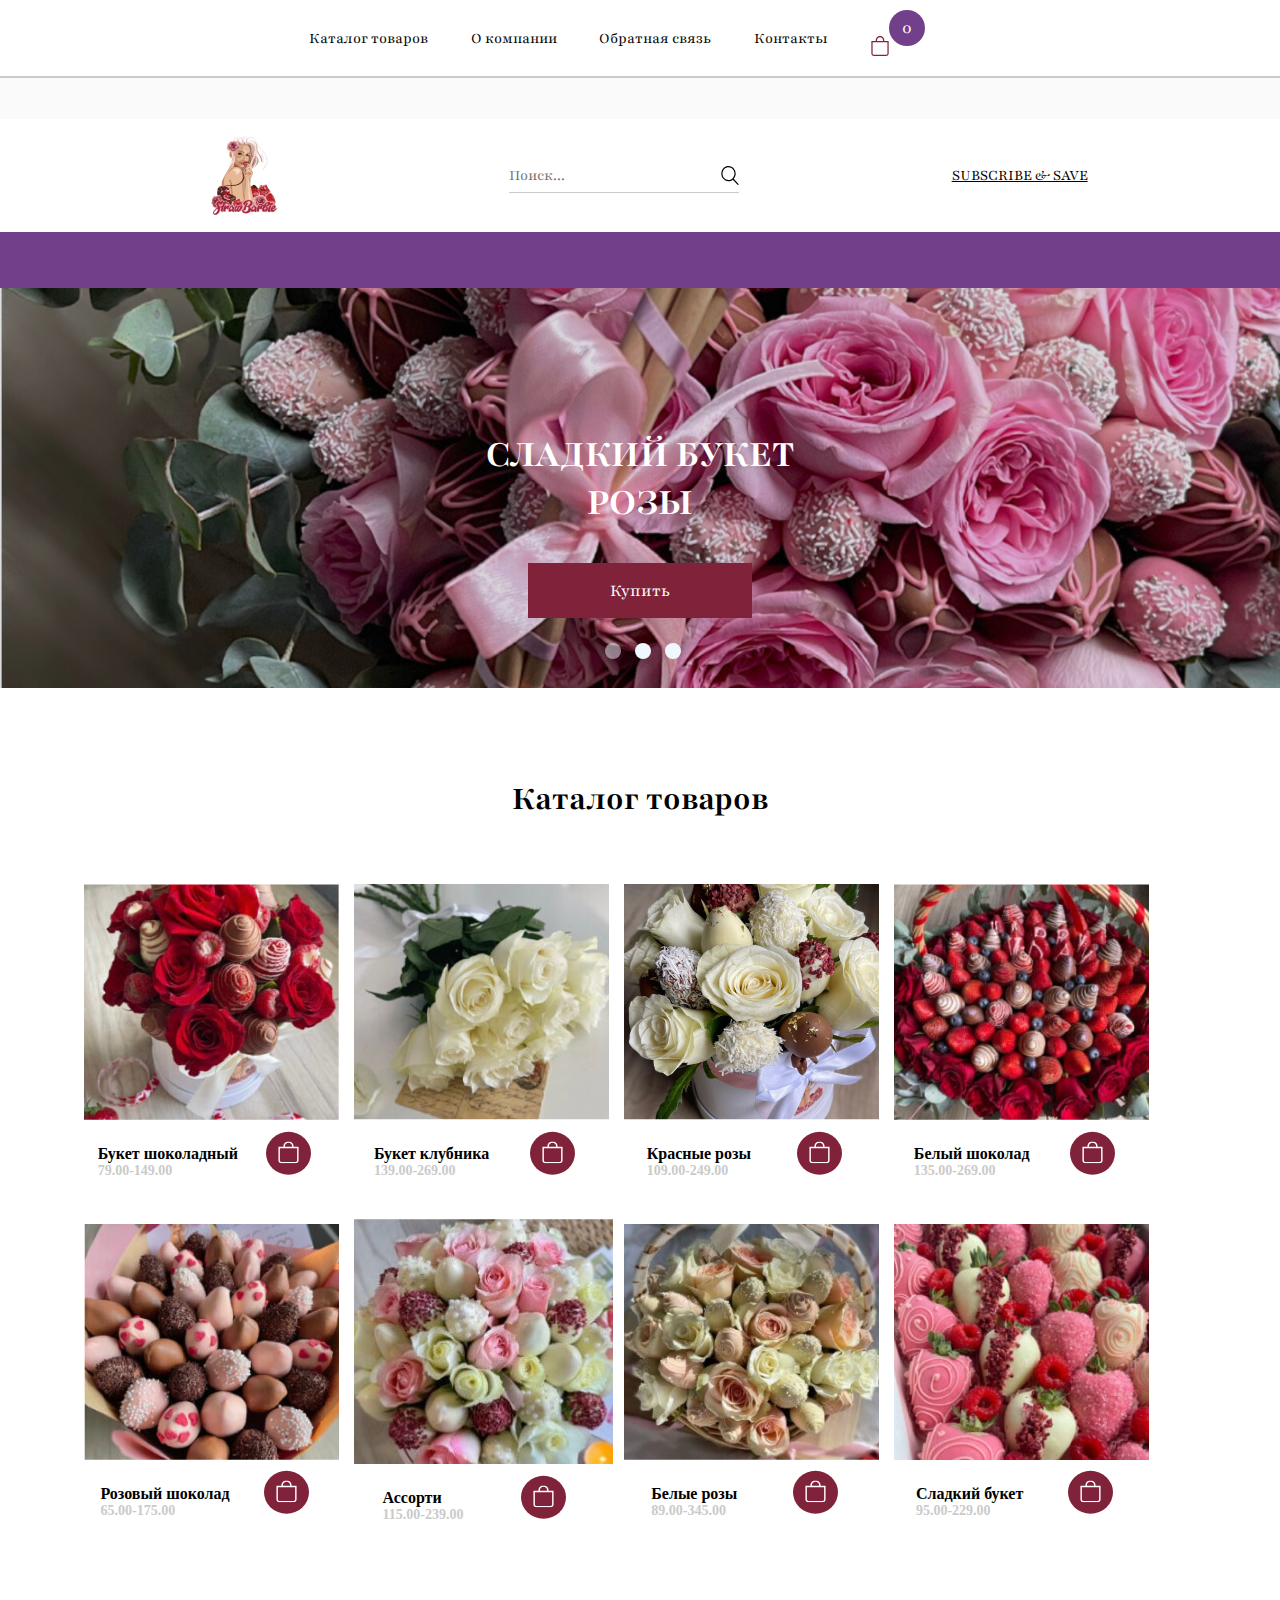
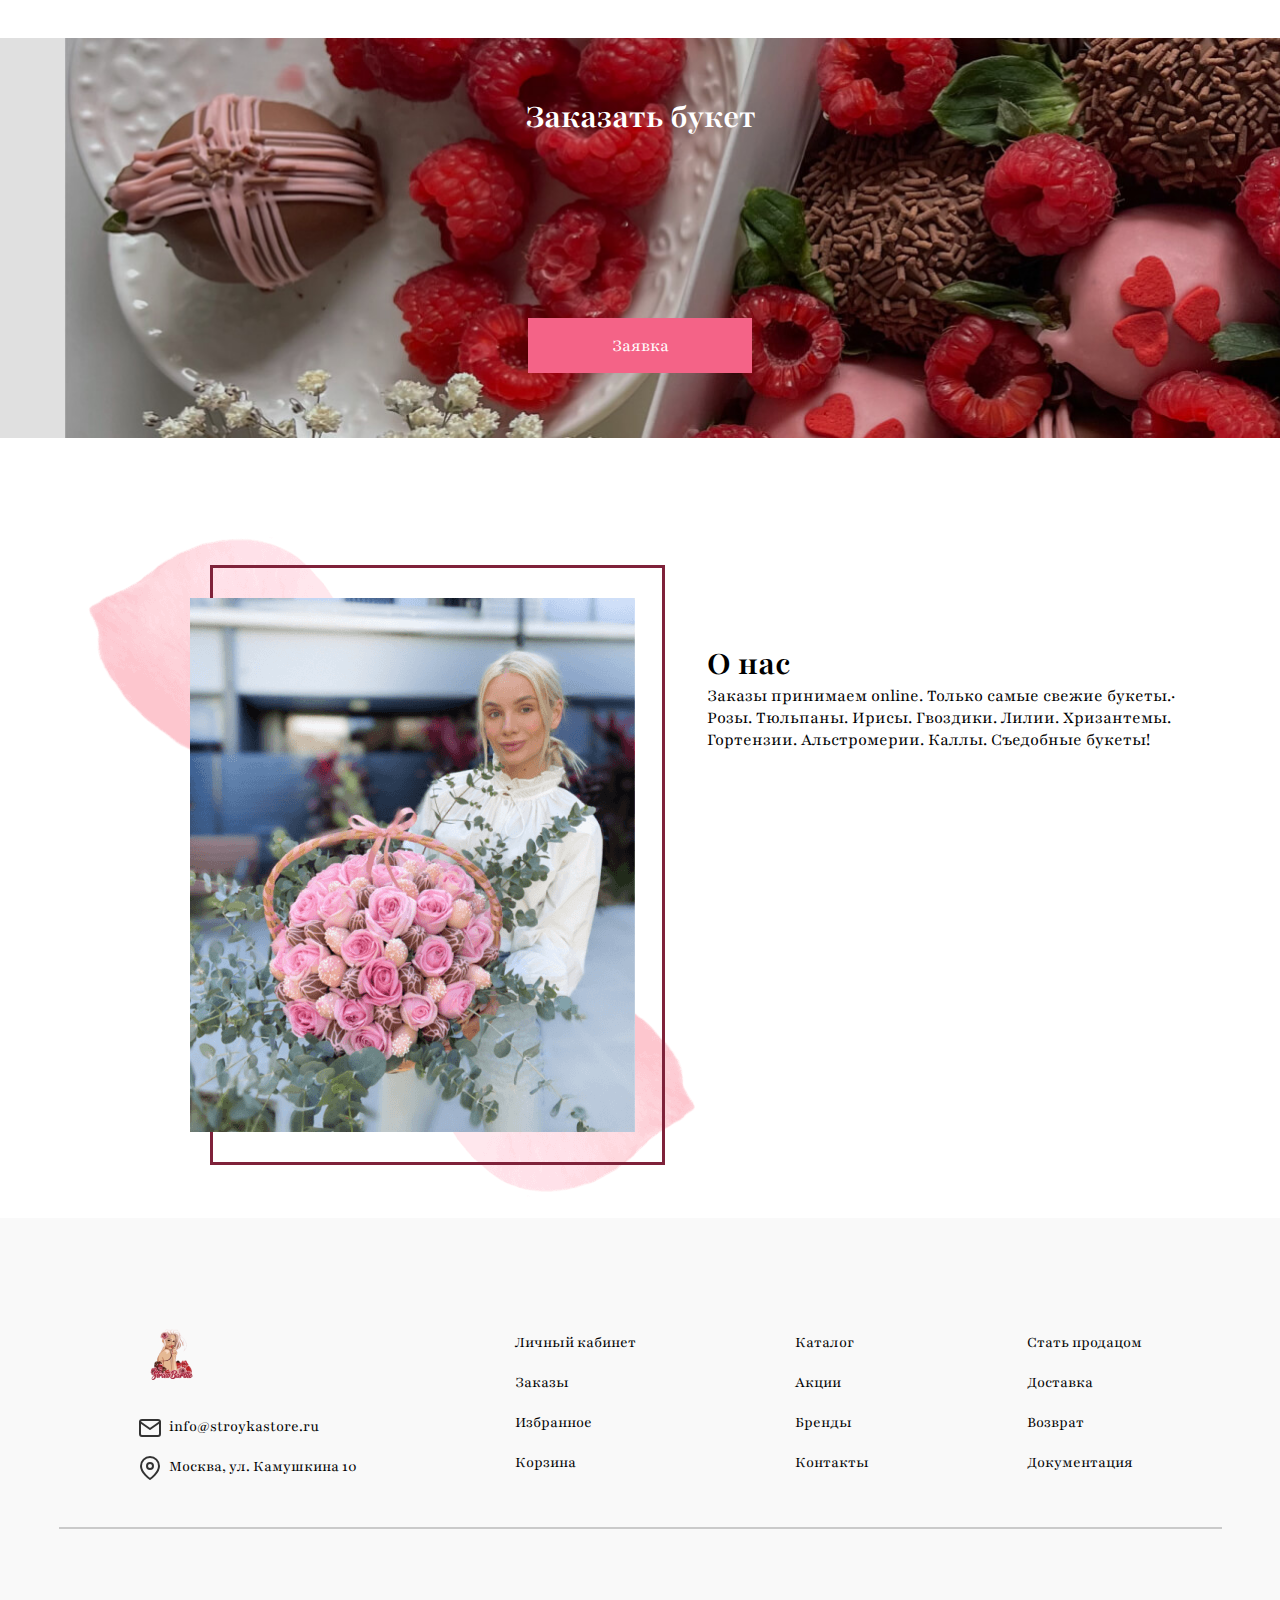
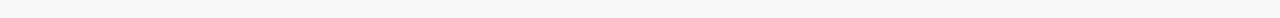
<file: index.html>
<html>

<head>
  <title>Код будущего</title>
  <meta charset="utf-8">

  <link rel="preconnect" href="https://fonts.googleapis.com">
  <link rel="preconnect" href="https://fonts.gstatic.com" crossorigin>
  <link href="https://fonts.googleapis.com/css2?family=Playfair&display=swap" rel="stylesheet">

  <!--Для слайдера-->
  <link rel="stylesheet" type="text/css" href="slick/slick.css">
  <link rel="stylesheet" type="text/css" href="slick/slick-theme.css">

  <link rel="stylesheet" href="style/style.css">
  <script src="script/modal.js" type="text/javascript" charset="utf-8"></script>
  <script src="script/bag.js" type="text/javascript" charset="utf-8"></script>

  <style type="text/css">
    html, body {
      margin: 0;
      padding: 0;
    }
    * {
      box-sizing: border-box;
    }
    .slider {
        width: 100%;
        margin: auto;
        height: 400px;
    }
    .slick-slide {
      margin: 0px;
    }
    .slick-slide img {
      width: 100%;
    }
    .slick-prev:before,
    .slick-next:before {
      color: black;
    }
    .slick-slide {
      transition: all ease-in-out .3s;
      opacity: .2;
    }    
    .slick-active {
      opacity: .5;
    }
    .slick-current {
      opacity: 1;
    }
    /*Настройки*/
    .slick-dots{
      top:350px;
      bottom:0px;
    }
    .slick-dots li button{
      background-color: aliceblue;
      height: 16px;
      width: 16px;
      margin: 5px;
      border-radius: 8px;
    }
    .slick-dots li{
     color: aliceblue;
    }
    .slick-dots li button::before {
      color: aliceblue;
    }

    .slick-dots li.slick-active button:before{
      color: white;
    }


    #sl1,#sl2,#sl3{
      width:100%; height: 400px;
      background-size: cover;
      background-repeat: no-repeat; 
    }
    #sl1{
      background-image: url(img/bg1.jpg);
    }
    #sl2{
      background-image: url(img/bg2.jpg);
    }
    #sl3{
      background-image: url(img/bg3.jpg);
    }
  </style>


</head>

<body>
  <!--Шапка сайта---->
  <section id="header">
    <nav>
      <div id="content-nav">
        <a href="#catalog">Каталог товаров</a>
        <a href="#about">О компании</a>
        <a href="#form">Обратная связь</a>
        <a href="#footer">Контакты</a>
        <div id="bag" onclick="baglistshow()">
          <img src="img/bag.svg" id="bagcount"><br>
          <div id="count">0</div>
        </div>
      </div>
    </nav>
    <div id="nav2"></div>
    <hr>
    <div id="bg1"></div>
    <header>
      <div id="content-header">
        <img src="img/logo.png">
        <input type="text" id="search" placeholder="Поиск...">
        <a href="#" id="sub">SUBSCRIBE & SAVE</a>
      </div>
    </header>

    <div id="bg2"></div>
  </section>
  <section class="lazy slider">
    <div id="sl1" class="slaidercontent">
      <h1>СЛАДКИЙ БУКЕТ <br> РОЗЫ</h1><br><br>
      <input type="button" value="Купить" id="but1">
    </div>
    <div id="sl2" class="slaidercontent">
      <h1>БЕЛЫЕ <br> РОЗЫ</h1><br><br>
      <input type="button" value="Купить" id="but2">
    </div>
    <div id="sl3" class="slaidercontent">
      <h1>СЪЕДОБНЫЙ БУКЕТ<br> РОЗЫ</h1><br><br>
      <input type="button" value="Купить" id="but3">
    </div>
  </section>
  <!--Каталог---->
  <a name="catalog"></a>
  <section id="cat">
    <h1>Каталог товаров</h1>
    <div id="contentcat">
      <!--Карточка 1-->
      <div class="cart">
        <img src="img/img1.jpg">
        <div class="cattext">
          <div class="titlecat">
            <h3>Букет шоколадный</h3>
            <h4>79.00-149.00</h4>
          </div>
          <div class="butcat" onclick="count('Букет шоколадный')"></div>
        </div>
      </div>
      <!--Карточка 2-->
      <div class="cart">
        <img src="img/img2.jpg">
        <div class="cattext">
          <div class="titlecat">
            <h3>Букет клубника</h3>
            <h4>139.00-269.00</h4>
          </div>
          <div class="butcat" onclick="count('Букет клубника')"></div>
        </div>
      </div>
      <!--Карточка 3-->
      <div class="cart">
        <img src="img/img3.jpg">
        <div class="cattext">
          <div class="titlecat">
            <h3>Красные розы</h3>
            <h4>109.00-249.00</h4>
          </div>
          <div class="butcat" onclick="count('Красные розы')"></div>
        </div>
      </div>
      <!--Карточка 4-->
      <div class="cart">
        <img src="img/img4.jpg">
        <div class="cattext">
          <div class="titlecat">
            <h3>Белый шоколад</h3>
            <h4>135.00-269.00</h4>
          </div>
          <div class="butcat" onclick="count('Белый шоколад')"></div>
        </div>
      </div>
      <!--Карточка 5-->
      <div class="cart">
        <img src="img/img5.jpg">
        <div class="cattext">
          <div class="titlecat">
            <h3>Розовый шоколад</h3>
            <h4>65.00-175.00</h4>
          </div>
          <div class="butcat" onclick="count('Розовый шоколад')"></div>
        </div>
      </div>
      <!--Карточка 6-->
      <div class="cart">
        <img src="img/img6.jpg">
        <div class="cattext">
          <div class="titlecat">
            <h3>Ассорти</h3>
            <h4>115.00-239.00</h4>
          </div>
          <div class="butcat" onclick="count('Ассорти')"></div>
        </div>
      </div>
      <!--Карточка 7-->
      <div class="cart">
        <img src="img/img7.jpg">
        <div class="cattext">
          <div class="titlecat">
            <h3>Белые розы</h3>
            <h4>89.00-345.00</h4>
          </div>
          <div class="butcat" onclick="count('Белые розы')"></div>
        </div>
      </div>
      <!--Карточка 8-->
      <div class="cart">
        <img src="img/img8.jpg">
        <div class="cattext">
          <div class="titlecat">
            <h3>Сладкий букет</h3>
            <h4>95.00-229.00</h4>
          </div>
          <div class="butcat" onclick="count('Сладкий букет')"></div>
        </div>
      </div>
    </div>
  </section>
  <!--Вызов формы---->
  <a name="form"></a>
  <section id="form">
    <div id="contentform">
      <h1>Заказать букет</h1>
      <input type="button" value="Заявка" id="but2" onclick="showmod()">
    </div>
  </section>
  <!--О компании---->
  <a name="about"></a>
  <section id="about">
    <div id="contentabout">
      <div id="aboutfoto">
        <img src="img/foto.png" alt="О компании">
      </div>
      <div id="abouttext">
        <h1>О нас</h1>
        <p>Заказы принимаем online. Только самые свежие букеты.· Розы. Тюльпаны. Ирисы. Гвоздики. Лилии. Хризантемы.
          Гортензии. Альстромерии. Каллы. Съедобные букеты!</p>
      </div>

    </div>
  </section>
  <!--Подвал---->
  <a name="footer"></a>
  <footer>
    <div id="contentfooter">
      <div class="col">
        <ul>
          <li><img src="img/logolit.png"></li>
          <li><img src="img/email.svg" id="emailimg">info@stroykastore.ru</li>
          <li><img src="img/geo.svg" id="geoimg">Москва, ул. Камушкина 10</li>
        </ul>
      </div>
      <div class="col">
        <ul>
          <li>Личный кабинет</li>
          <li>Заказы</li>
          <li>Избранное</li>
          <li>Корзина</li>
        </ul>
      </div>
      <div class="col">
        <ul>
          <li>Каталог</li>
          <li>Акции</li>
          <li>Бренды</li>
          <li>Контакты</li>
        </ul>
      </div>
      <div class="col">
        <ul>
          <li>Стать продацом</li>
          <li>Доставка</li>
          <li>Возврат</li>
          <li>Документация</li>
        </ul>
      </div>
    </div>
    <hr>
  </footer>

   <!--модальное окно-->
   <div id="modalback">
    <div id="modal">
        <img src="img/close.png" width="30px" onclick="hide()">                
        <form>
            <label for="email">E-mail&nbsp;&nbsp;*</label>
            <input type="text" class="block" id="email">
            <label for="phone">Телефон&nbsp;&nbsp;*</label>
            <input type="text" class="block" id="phone">
            <input type="radio" name="mem">&nbsp;&nbsp;Запомнить
            <input type="button" class="block" id="butmod" value="Отправить">
        </form>
    </div> 
</div>



  <script src="https://code.jquery.com/jquery-2.2.0.min.js" type="text/javascript"></script>
  <script src="./slick/slick.js" type="text/javascript" charset="utf-8"></script>
   <script type="text/javascript">
       $(document).on('ready', function() {
           $(".lazy").slick({
           arrows: false,
           dots: true,
           lazyLoad: 'ondemand', // ondemand progressive anticipated
           infinite: true
           });
       });
   </script>

</body>

</html>
</file>
<file: style/style.css>
/* Переменные */
:root{
  --myfont: 'Playfair', serif; /* Основной шрифт*/
  --color1: #F46387;/* Цвет кнопок*/
  --color2: #80233A;/* Цвет кнопок во время наведения*/
  --color3: #72408A; /*Корзина*/
  --colortext: black; /* Цвет текста*/
  --sizemin:18px;
}
/* Сброс стилей*/
* {
  padding: 0px;
  margin: 0px;
  border: none;
}
a, a:link, a:visited  {
  text-decoration: none;
}

input, textarea, button, select {
  font-family: inherit;
  font-size: inherit;
  color: inherit;
  background-color: transparent;
}  
/*Размеры блоков*/
#header{
  width: 100%;
  margin-left: auto;
  margin-right: auto;
  background-color: white;
  /*position: fixed;*/
}
nav{
  background-color: white;   
  width: 100%;
  position: fixed;
  z-index: 200;
}
#nav2{
  height: 76px;
  width: 100%;
  background-color: white;
}
#content-header{
  width: 1108px;
}
#content-nav{
  width: 704px;
  height: 76px;
}
#content-header, #content-nav{   
  margin-left: auto;
  margin-right: auto;
  display:flex;
  justify-content: space-around;
  align-items: center;
  font-family: var(--myfont);
  color: var(--colortext);
}
#content-nav a:link{
  color: var(--colortext);
}
#content-nav a:visited{
  color: var(--colortext);
}
#content-nav a:active{
  color: var(--colortext);
}
#content-nav a:hover{
  color: var(--color1);
  text-decoration-line: underline;
  text-decoration-color: var(--color1);
  text-decoration-style: solid;
}

#bg1{
  width:100%;
  background-color: #FAFAFA; 
  height: 41px;
}
#bg2{
  width:100%;
  background-color: var(--color3); 
  height: 56px;
}
#but1, #but2, #but3{
  transition: background-color 1s ease-in;
}

/*Корзина*/
#count{
  width: 36px;
  height: 36px;
  border-radius:18px;
  background-color: var(--color3); 
  align-items: flex-start; 
  color: white;
  font-family: var(--myfont);
  font-size: 18px;
  display: flex;
  align-items: center;
  justify-content: center;
  position: relative;
  top: -10px;
}
#bag{
  width: 100px;      
  display: flex;
  justify-content: baseline;   
  
}
#bagcount{
  display: block;
  align-self: flex-end;
}
hr{
  border: #cacaca 1px solid;
}
#search{
  width: 230px;
  height: 35px;
  border-bottom: #cacaca 1px solid;
  background-image: url(../img/search.svg);
  background-repeat: no-repeat;
  background-position: right;
}
#sub{
  color:var(--colortext);
  font-family: var(--myfont);
  text-decoration-line: underline;
  text-decoration-color: var(--colortext);
  text-decoration-style: solid;}

/* Слайдер */
#slider{
  width: 100%;
  height: 400px;
  background-image: url("../img/bg3.jpg");
  background-size: cover;
  background-repeat: no-repeat;   
}  
.slaidercontent{
  width: 400px;
  padding-top: 143px;
  margin-left: auto;
  margin-right: auto;
  display: flex;
  justify-content: center;
  align-items: center;
  flex-wrap: wrap;
} 
.slaidercontent input{
  background-color: var(--color2);
  height: 55px;
  width: 224px;
  color: white;
  font-family: var(--myfont);
  font-size: 18px;
  display: block;    
  margin-left:auto;
  margin-right:auto;
}
.slaidercontent h1{
  color: white;
  font-family: var(--myfont);
  font-size: 40px;
  text-align: center;
}
#slbutton{
  display: flex;
  justify-content: center;
  align-items: center;
  width: 200px;
  margin-top: 20px;
}
#slbutton div{
  background-color: aliceblue;
  height: 16px;
  width: 16px;
  margin: 5px;
  border-radius: 8px;
}
/*Каталог товаров*/
#cat{
  margin-top: 90px;  
  width: 100%;
  background-color: white;
}

#contentcat{
  width: 1113px;
  margin-left: auto;
  margin-right: auto;
  display: flex;
  justify-content: start;
  gap:15px;
  align-items: center;
  flex-wrap: wrap;
  
}
.butcat{
  width: 63px;
  height: 63px;
  background-image: url(../img/button.svg);
  background-repeat: no-repeat;
}
.cattext{
  display: flex;
  justify-content: space-around;
  align-items: center;
  width: 260px;
  height: 84px;
}
.titlecat h3{
  color: var(--colortext);
  font-size: 16px;
}
.titlecat h4{
  color: #cacaca;
  font-size: 14px;
}

#cat h1{
  font-size: 35px;
  font-family: var(--myfont);
  color: var(--colortext);
  text-align: center;
  margin-bottom: 64px;
}
.cart{      
  padding: 0px;
  width: 255px;
  transition: box-shadow 1s ease-in-out;
}

.butcat{
  transition: background-image 0.5s ease-out;
  }
.butcat:hover{
  background-image: url(../img/button2.svg);
}

/*Блок вызова формы*/
#form{   
  width: 100%;
  height: 400px;
  background-image: url("../img/bgform.jpg");
  background-size: cover;
  background-repeat: no-repeat; 
  margin-top: 90px;   
}
#contentform{
  width: 505px;
  margin-left: auto;
  margin-right: auto;
  text-align: center;
  padding-top: 58px; 
}
#contentform h1{
  color:white;
  font-family: var(--myfont);
  font-size: 35px;
  
}
#contentform input{
  background-color: var(--color1);
  height: 55px;
  width: 224px;
  color: white;
  font-family: var(--myfont);
  font-size: 18px; 
  margin-top: 180px;
 
}

/*О нас*/
#about{
  background-color: white;
  width:100%;
  margin-top: 90px;
}
#contentabout{
  width: 1108px;
  margin-left: auto;
  margin-right: auto;
  display: flex;
}
#abouttext{
  padding-top:115px;
}
#abouttext h1{
  font-size: 35px;
  font-family: var(--myfont);
  color: var(--colortext);
  text-align: left;  
}
#abouttext p{
  font-size: 18px;
  font-family: var(--myfont);
  color: var(--colortext);
  text-align: left;  
}
/*Подвал*/
footer{
  background-color: F9F9F9;
  width: 100%;
  height: 400px;
  padding-top: 100px;
  padding-bottom: 120px;
  box-sizing: border-box;
}
#contentfooter{
  margin-left:auto;
  margin-right: auto;
  display: flex;
  width: 1163px;
  justify-content: space-around;
  align-items: center;
} 
footer hr{
  width: 1163px;
  margin-left:auto;
  margin-right: auto;
  margin-top:40px;
}
ul{
  list-style: none;
  line-height: 250%;
  font-size: 16px;
  font-family: var(--myfont);
  color:var(--colortext);
}
#emailimg, #geoimg{
  vertical-align:middle;
  margin-right: 7px;
}


/*Модальное окно*/
#modal{
  width: 656px;
  height: 420px;
  background-color: white;
  border:black solid 1px;
  margin-left: auto;
  margin-right: auto;
  font-size: 18px;
  font-family: var(--myfont);
  color: var(--colortext); 
  padding-top:30px;
  box-sizing: border-box; 
  animation: modalwin 4s ease; 
}

#modal form{    
  width: 500px;
  height: 282px;
  display: flex;
  flex-wrap: wrap;
  margin: auto;
  align-items: center;
}
 
#modal form .block{    
  border:#7E7373 solid 1px;
  width: 500px;
  height: 35px;
}
#butmod{
  background-color:var(--color2);
  color: white; 
}

#modalback{
  width: 100%;
  height: 100%;
  background: rgba(128, 35, 58, 0.7);   
  top:0px;
  padding-top:100px;
  display: none;
  position: fixed; 
  animation: modal 2s ease;
  transition: opacity 1s ease-in;
}
#modal img{
  position:relative;
  top:-10px;
  left:600px;
}

@keyframes modal{
  form{background-color:#F46387; }
  30%{background-color:#80233A;}
  to{background-color: rgba(128, 35, 58, 0.7);}
}
@keyframes modalwin{
  form{box-shadow:  0px 0px 50px black; }
  30%{box-shadow: 0px 0px 100px black}
  to{box-shadow: 0px 0px 0px black;}
}
</file>
